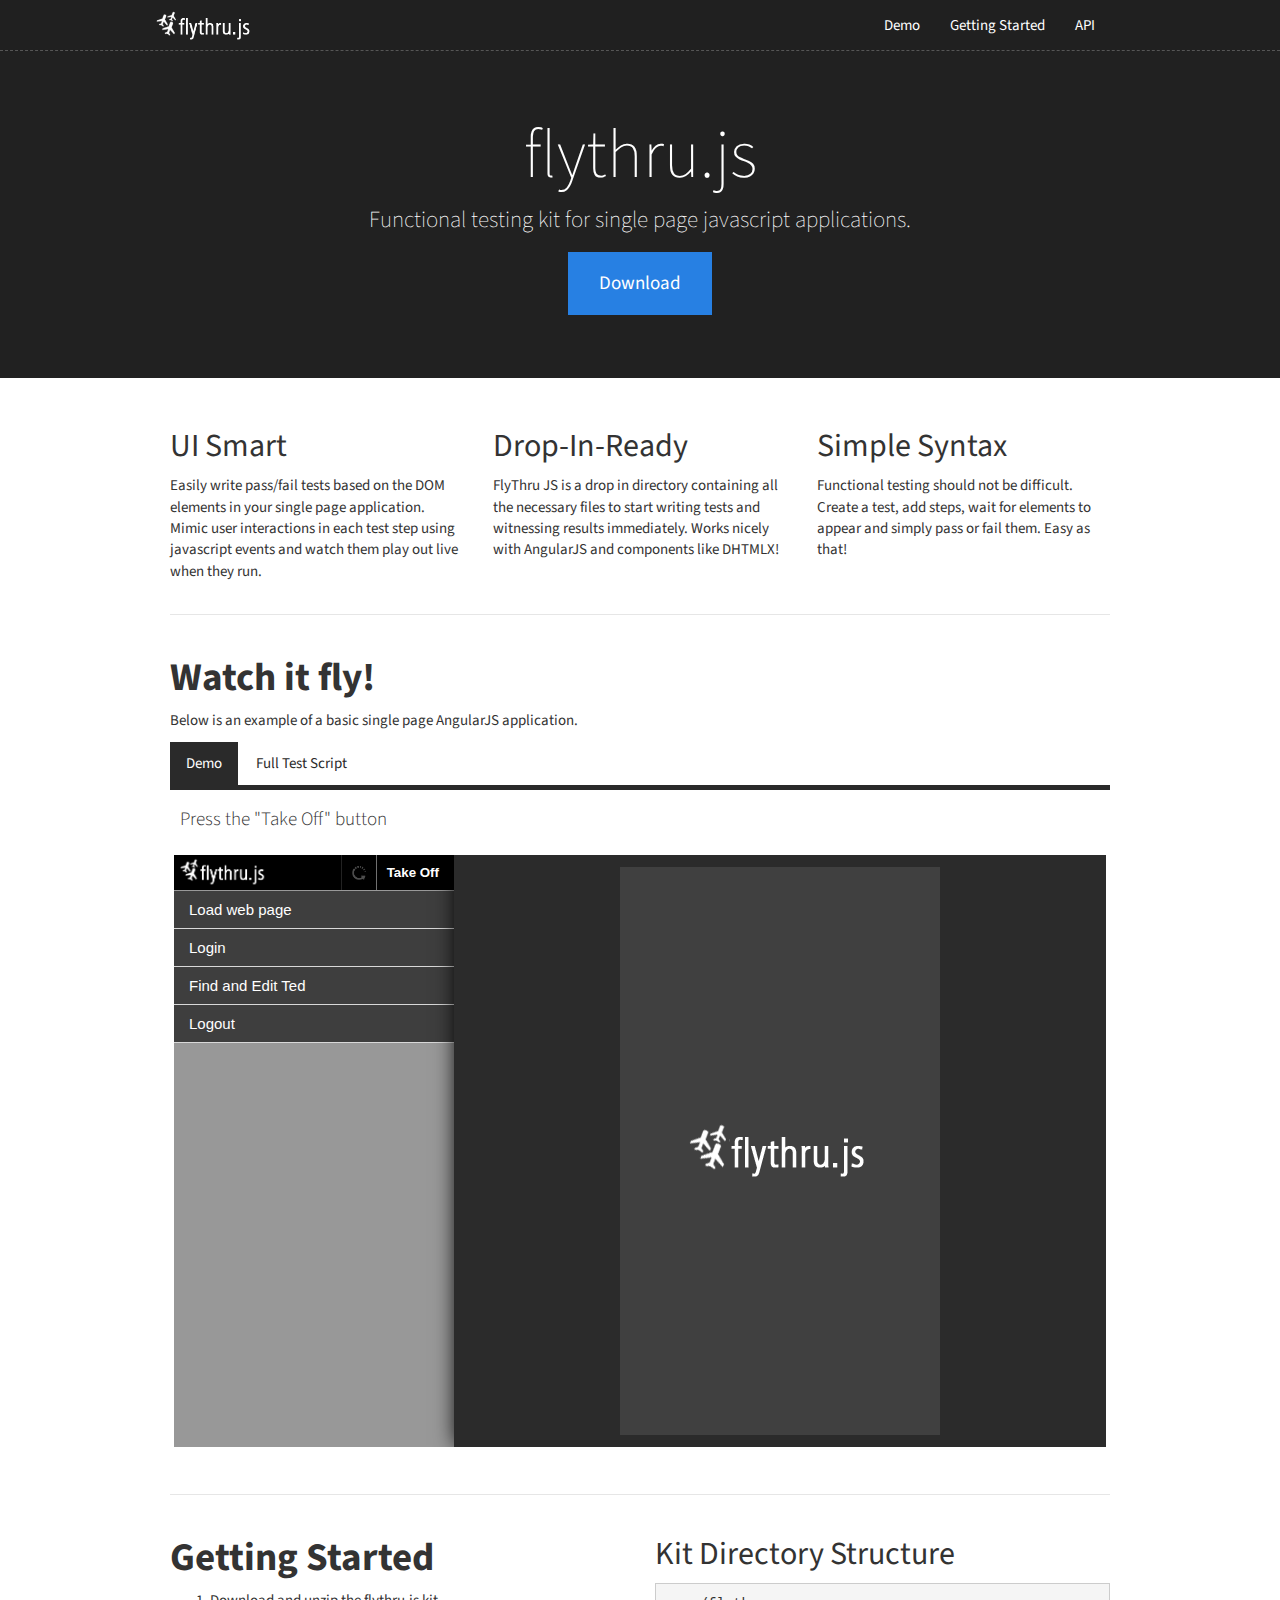
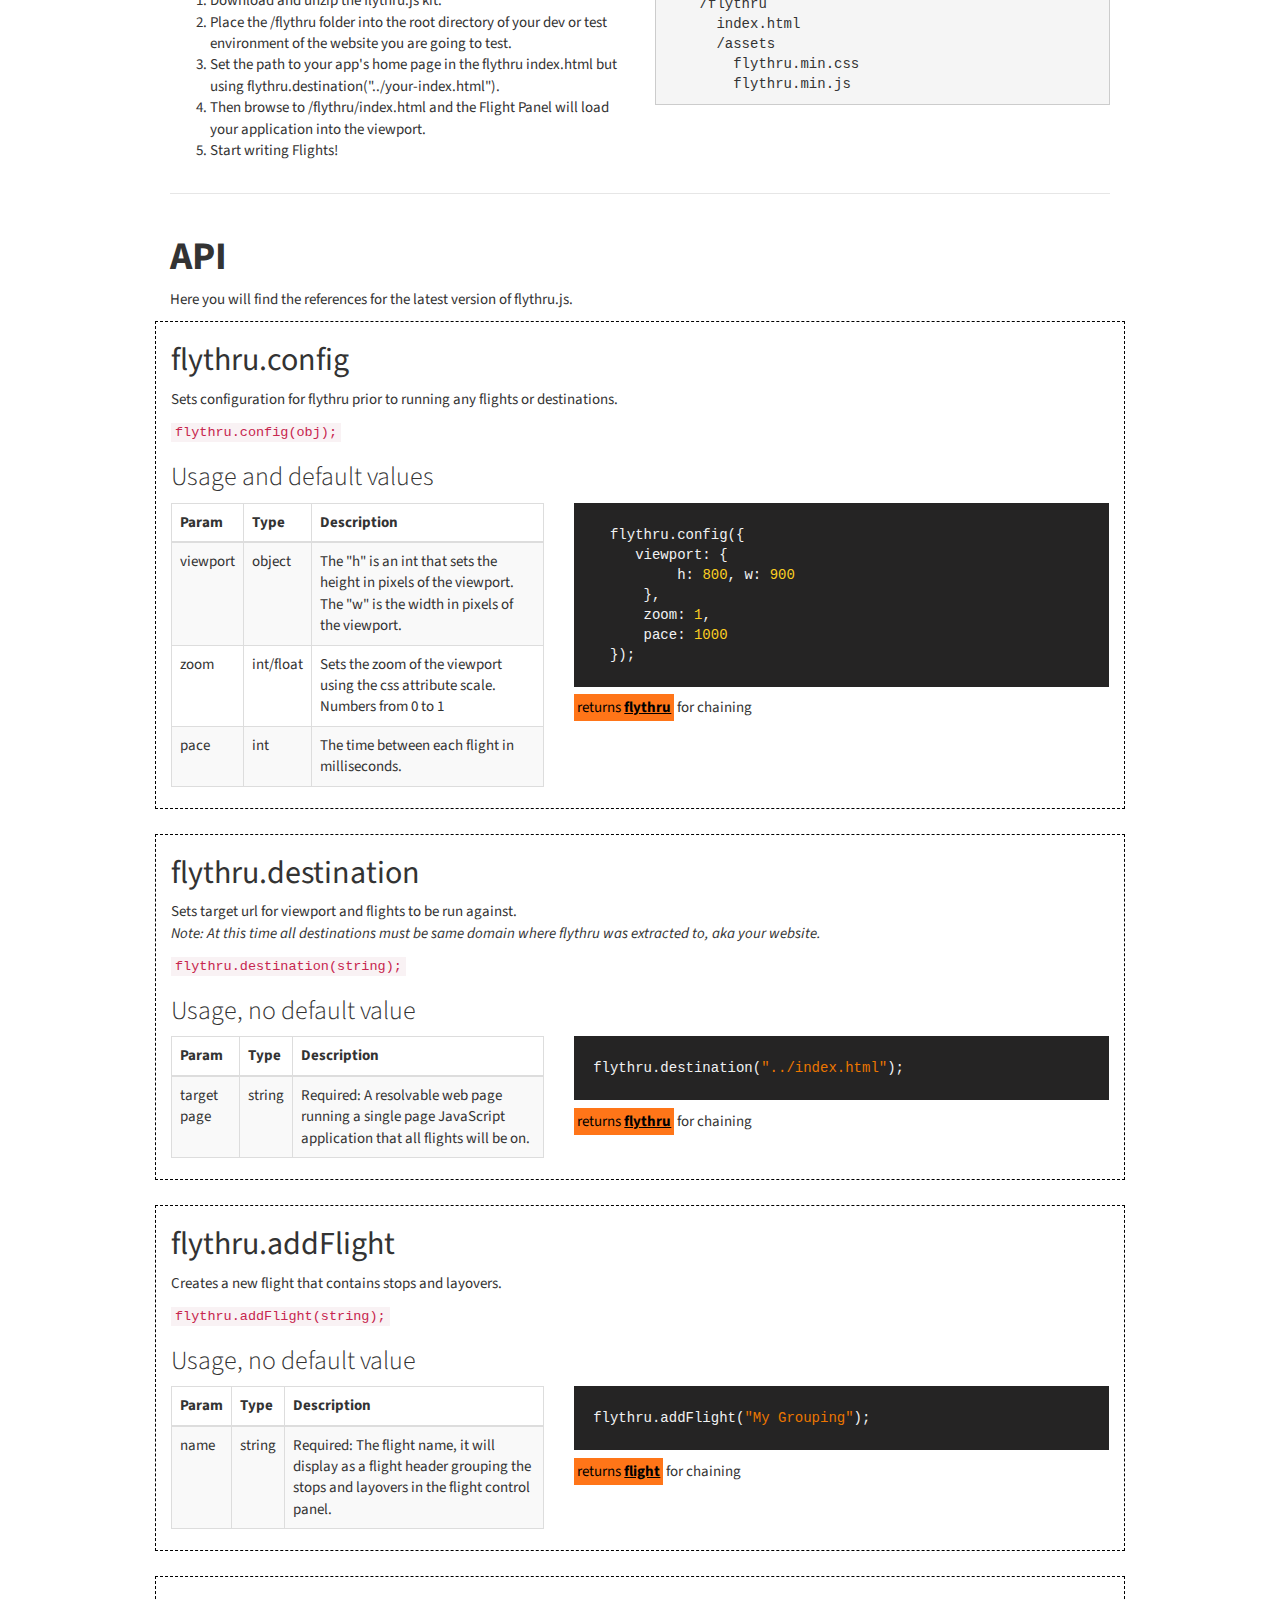
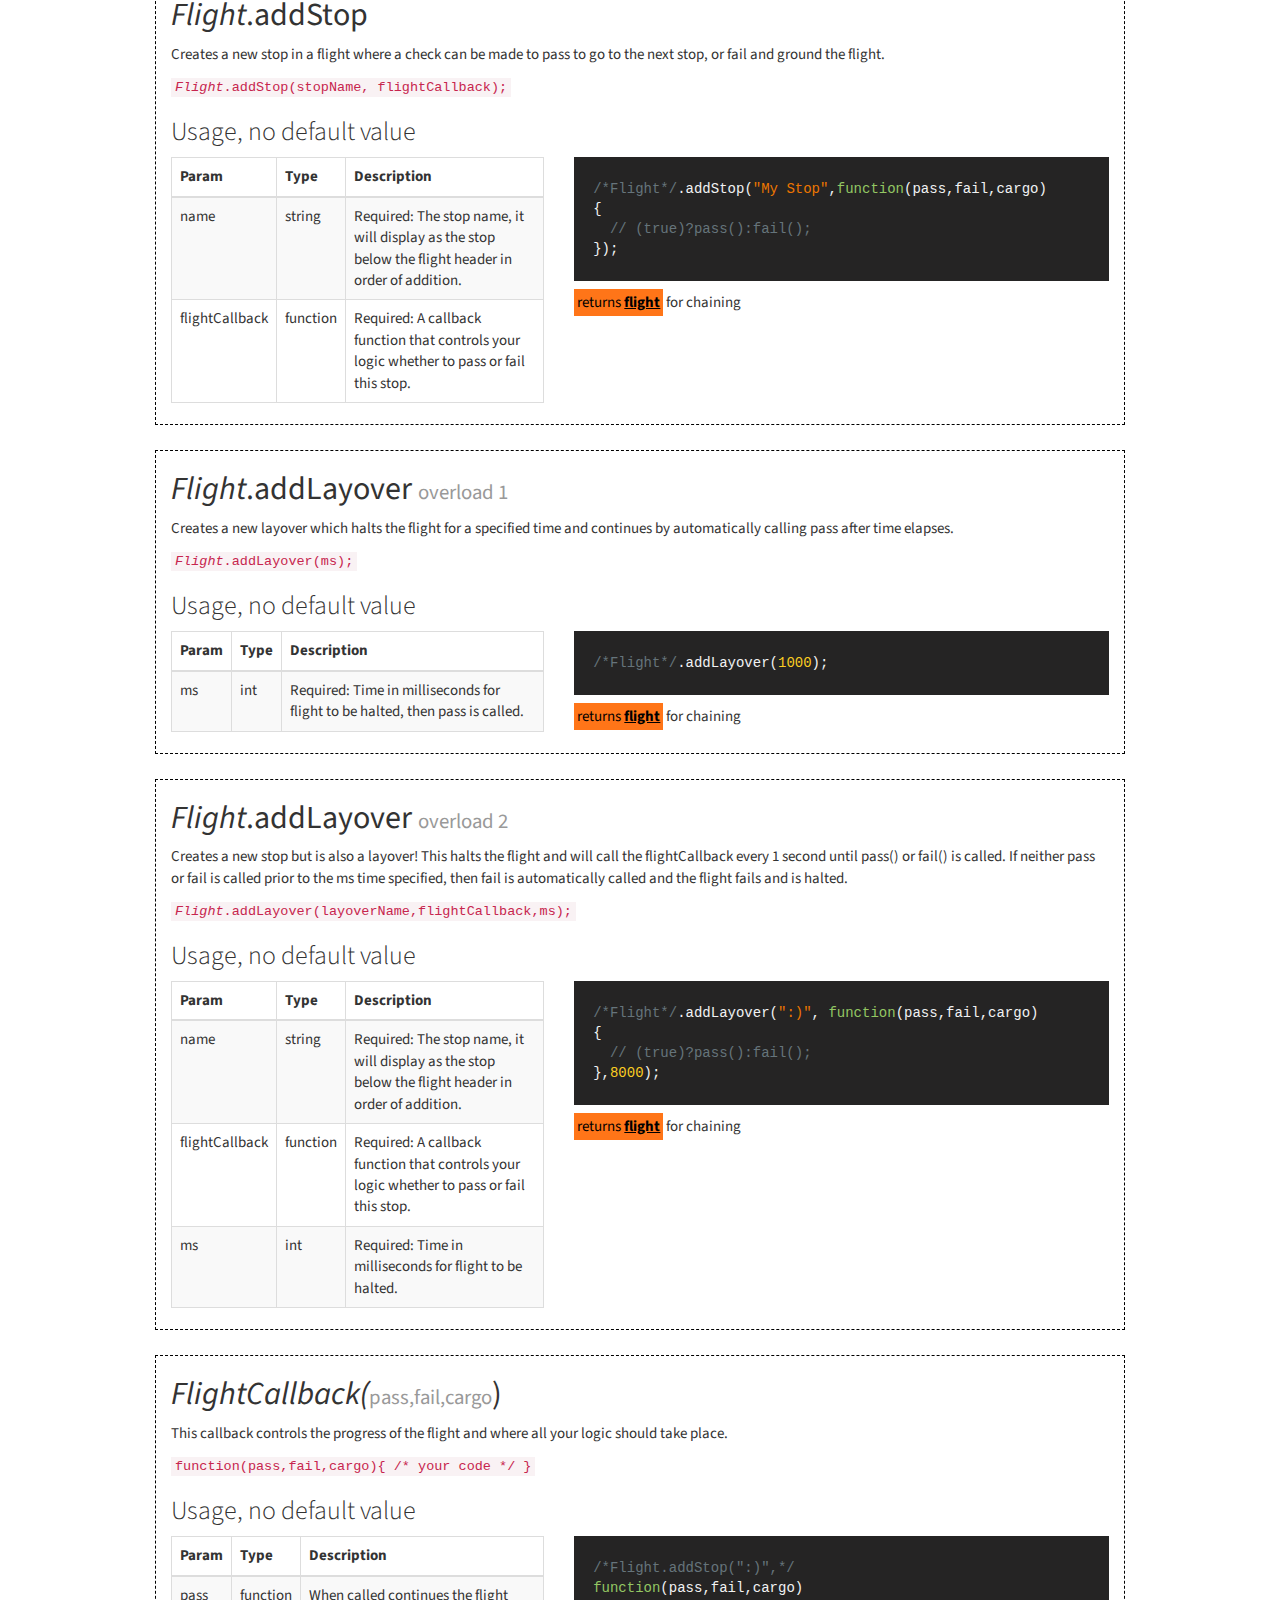
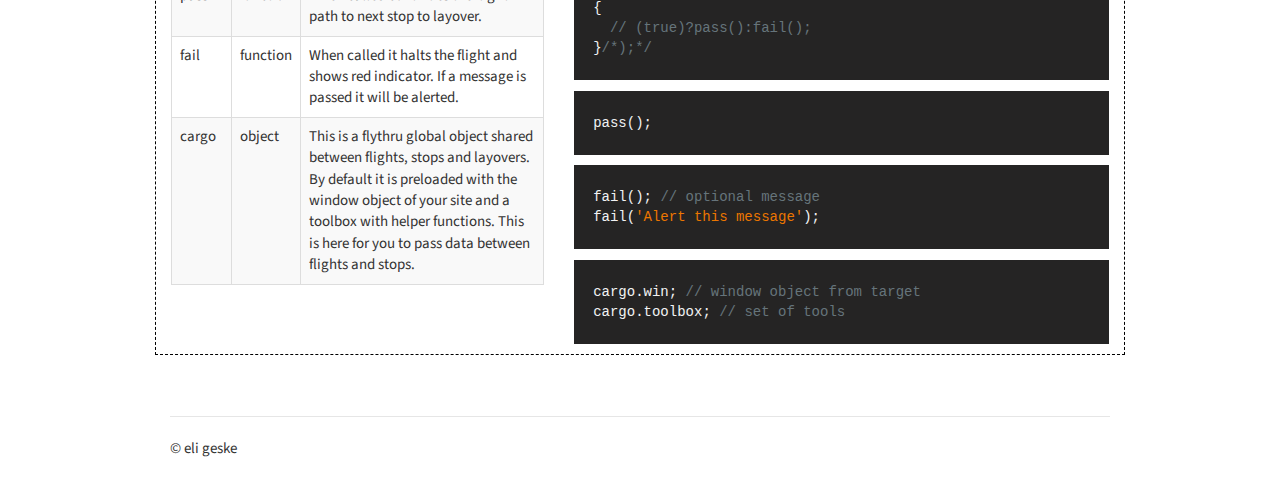
<file: index.html>
<!DOCTYPE html>
<html lang="en">
  <head>
    <meta charset="utf-8">
    <meta http-equiv="X-UA-Compatible" content="IE=edge">
    <meta name="viewport" content="width=device-width, initial-scale=1">
    <meta name="description" content="The easy to use functional testing kit for web developers. Built specifically to cater to single page javascript applications like AngularJS or DHTMLX components.">
    <meta name="author" content="eli geske | var nerd">
    <link href="favicon.ico" rel="shortcut icon" />

    <title>flythru.js - functional testing kit</title>

    <link href="assets/google-code-prettify/prettify.css" rel="stylesheet">
    <style>

    </style>
    <!-- Bootstrap core CSS -->
    <link href="css/bootstrap.min.css" rel="stylesheet">
	  <link href="css/site.css" rel="stylesheet">
  </head>

  <body>

    <nav class="navbar navbar-default navbar-fixed-top">
      <div class="container">
        <div class="navbar-header">
          <button type="button" class="navbar-toggle collapsed" data-toggle="collapse" data-target="#navbar" aria-expanded="false" aria-controls="navbar">
            <span class="sr-only">Toggle navigation</span>
            <span class="icon-bar"></span>
            <span class="icon-bar"></span>
            <span class="icon-bar"></span>
          </button>
          <a class="navbar-brand flythruimg flythrulogo" href="./"><span style="display:none">flythru.js</span></a>
        </div>
        <div id="navbar" class="collapse navbar-collapse pull-right">
          <ul class="nav navbar-nav">
            <li><a href="#demo" class="scroll-to">Demo</a></li>
            <li><a href="#getting_started"  class="scroll-to">Getting Started</a></li>
            <li><a href="#api"  class="scroll-to">API</a></li>
          </ul>
        </div>
      </div>
    </nav>

    <!-- Main jumbotron for a primary marketing message or call to action -->
    <div class="jumbotron jumbotron-inverse">
      <div class="container" style="text-align: center;">
        <h1>flythru.js</h1>
        <p>Functional testing kit for single page javascript applications.</p>
        <p><!--<button class="btn btn-primary btn-lg" data-toggle="modal" data-target="#modal_github" role="button">GitHub</button> -->
          <a class="btn btn-primary btn-lg" href="builds/flythru_1.0.0.2.zip" role="button">Download</a></p>
      </div>
    </div>
    <!-- container -->
    <div class="container">
      <div class="row">
        <div class="col-md-4">
          <h2>UI Smart</h2>
          <p>Easily write pass/fail tests based on the DOM elements in your single page application. Mimic user interactions in each test step using javascript events and watch them play out live when they run.</p>
        </div>
        <div class="col-md-4">
          <h2>Drop-In-Ready</h2>
          <p>FlyThru JS is a drop in directory containing all the necessary files to start writing tests and witnessing results immediately. Works nicely with AngularJS and components like DHTMLX!</p>
       </div>
        <div class="col-md-4" >
          <h2>Simple Syntax</h2>
          <p>Functional testing should not be difficult. Create a test, add steps, wait for elements to appear and simply pass or fail them. Easy as that!</p>
        </div>
      </div>

      <hr>
      <!-- demo -->
      <article id="demo" class="row">
         <div  class="col-sm-12" style="padding-bottom: 15px;">
            <h1>Watch it fly!</h1>
            <p class="hidden-xs">Below is an example of a basic single page AngularJS application.</p>
            <p class="visible-xs">Switch to a wider screen to see the demo in action!</p>

            <div class="row hidden-xs">
              <div class="col-sm-12">
                <!-- Nav tabs -->
                <ul class="nav nav-tabs nav-inverse" role="tablist">
                  <li role="presentation" class="active"><a href="#demo_output" aria-controls="demo_output" role="tab" data-toggle="tab">Demo</a></li>
                  <li role="presentation"><a href="#demo_js" aria-controls="demo_js" role="tab" data-toggle="tab">Full Test Script</a></li>
                </ul>

                <!-- Tab panes -->
                <div class="tab-content">
                  <!-- tab 1 -->
                  <div role="tabpanel" class="tab-pane active" id="demo_output">
                    <div class="row">
                      <div class="col-sm-12">
                        <h4 style="padding: 10px;">Press the "Take Off" button</h4>
                        <iframe src="examples/1_fakesite/flythru/" style="border: 4px solid #fff; width: 100%; height: 600px;"></iframe>
                      </div>
                    </div>
                  </div>
                  <!-- tab 2 -->
                  <div role="tabpanel" class="tab-pane" id="demo_js">
                    <div class="row">
                      <div class="col-sm-12">
                        <h4 style="padding: 10px;">Full example</h4>
                        <div style="max-height: 600px;  overflow-x: auto">
                          <pre class="prettyprint lang-js" style="white-space: none;"><code>
        // configuration (set viewport size, pace)
        // optional
        flythru.config({
           viewport:{
               w: 320, h: 568
           }
        });
        // set your website page
        // mandatory prior to adding tests!
        flythru.destination("../index.html");

        // First test aka Flight!
        // each Flight has stops and layovers
        // inside stops and layovers are pass, fail and cargo
        // 'pass' is a function to call to continue to next stop
        // 'fail' throws error and grounds flight
        // 'cargo' is a cached object that shares data between stops,flights, layovers
        //  and gives you access to your websites window object. There is also
        //  a toolbox which has helper functions. seen below.
        //  You are free to use 'cargo' to pass data between your flights,
        //  stops or layovers :)
        flythru.addFlight("Login")
        .addStop("Enter Credentials - admin/pass123", function(pass,fail,cargo){
           var uInput = $(cargo.win.document).find('[name="username"]');
           var pInput = $(cargo.win.document).find('[name="password"]');
           if(uInput.length > 0 && pInput.length > 0){
                   cargo.toolbox.angular.applyValue(uInput[0],"admin");
                   cargo.toolbox.angular.applyValue(pInput[0],"pass123");
                   pass();
           }else{
               fail('Unable to fill in credentials');
           }
        })
        .addStop("Click login",function(pass,fail,cargo){
            var found = $(cargo.win.document).find('button:contains("Login")');
            if(found.length) { found.click(); pass(); }
            else { fail("No login button found"); }
        }).
        layover("Records ready?",function(pass,fail,cargo){
            var found = $(cargo.win.document).find('.contacts-table');
            if(found.length && found.is(":visible")){
                pass();
            }
        });

        // edit
        flythru.addFlight("Find and Edit Ted")
        .addStop("Search for Ted",function(pass,fail,cargo){
            cargo.passenger = {
                fname: "Ted", lname: "Schmity"
            }
            var found = $(cargo.win.document).find("[ng-model='searchParam']");
            if(found.length){
                cargo.toolbox.angular.applyValue(found[0],
                                                  cargo.passenger.fname);
                pass();
            }else{
                fail("Could not find search box!");
            }
        })
        .layover("Is Ted there?",function(pass,fail,cargo){
            var found = $(cargo.win.document)
                        .find('.contacts-table td:contains("'+cargo.passenger.fname+'")');
            if(found.length){
                cargo.ele = found; pass();
            }
        },5000)
        .addStop("Click the Ted row", function(pass,fail,cargo){
            cargo.ele.click(); pass();
        })
        .layover("Wait for Ted's details", function(pass,fail,cargo){
            var foundLabel = $(cargo.win.document).find('.detail-pane label:contains("Name:")');
            if(foundLabel.length){
                var match = foundLabel
                      .parent()
                      .text()
                      .indexOf(cargo.passenger.fname+" "+cargo.passenger.lname) > 0;
               if(match) pass();
            }
        },5000)
        .layover(2000) // wait so you can read the details, for effect only
        .addStop("Close the details", function(pass,fail,cargo){
            var found = $(cargo.win.document)
                          .find('.detail-pane footer button');
            if(found.length){
                found.click();
                (!found.is(":visible"))?pass():fail('Details did not close!');
            }
        });

        // logout
        flythru.addFlight("Logout")
        .layover(1000)
        .addStop("Click the logout button",function(pass,fail,cargo){
            var found = $(cargo.win.document).find("[ng-click='logout()']");
            if(found.length){
                found.click(); pass();
            }else{
                fail("No logout button found!");
            }
        })
        .layover("Are we at login screen?",function(pass,fail,cargo){
            var found = $(cargo.win.document).find('[name="username"]');
            if(found.length && found.is(":visible")) pass();
        },4000)
              </code></pre>
                        </div>
                      </div>
                    </div>
                  </div>

                </div>
                <!-- Tab panes end -->
              </div>
           </div>
         </div>
      </article>
      <!-- /demo -->
      		  <hr>
      <!-- getting started -->
      <article class="row">
      	<div class="col-sm-6">
      		<h1 id="getting_started">Getting Started</h1>
      		<ol>
      			<li>Download and unzip the flythru.js kit.</li>
      			<li>Place the /flythru folder into the root directory of your dev or test environment of the website you are going to test.</li>
      			<li>Set the path to your app's home page in the flythru index.html but using flythru.destination(&quot;../your-index.html&quot;).</li>
      			<li>Then browse to /flythru/index.html and the Flight Panel will load your application into the viewport.</li>
            <li>Start writing Flights!</li>
      		</ol>
      	</div>
      	<div class="col-sm-6">
      		<h2>Kit Directory Structure</h2>
      		<pre>
    /flythru
      index.html
      /assets
        flythru.min.css
        flythru.min.js</pre>
      	</div>
      </article>
      <!-- /getting started -->
      <hr>
      <!-- api -->
      <article class="row">
            <div class="col-sm-12" style="padding-bottom: 15px;">
                <h1 id="api">API</h1>
                <p>Here you will find the references for the latest version of flythru.js.</p>


                <section class="row">
                 <div class="col-sm-12">
                    <h2>flythru.config</h2>
                    <p>Sets configuration for flythru prior to running any flights or destinations.</p>
                    <code>flythru.config(obj);</code>
                    <h3>Usage and default values</h3>
                 </div>

                  <div class="col-xs-12 col-md-5">
                  <table class="table table-bordered table-striped">
                    <thead>
                      <tr>
                        <th>Param</th>
                        <th>Type</th>
                        <th>Description</th>
                      </tr>
                    </thead>
                    <tbody>
                      <tr>
                        <td>viewport</td>
                        <td>object</td>
                        <td>The "h" is an int that sets the height in pixels of the viewport. The "w" is the width in pixels of the viewport.</td>
                      </tr>
                      <tr>
                        <td>zoom</td>
                        <td>int/float</td>
                        <td>Sets the zoom of the viewport using the css attribute scale. Numbers from 0 to 1</td>
                      </tr>
                      <tr>
                        <td>pace</td>
                        <td>int</td>
                        <td>The time between each flight in milliseconds.</td>
                      </tr>
                    </tbody>
                  </table>
                  </div>

                 <div class="col-xs-12 col-md-7 xxs-no-pad ">
                    <pre class="prettyprint lang-js"><code>
    flythru.config({
       viewport: {
            h: 800, w: 900
        },
        zoom: 1,
        pace: 1000
    });
          </code></pre>
                 <p><mark>returns <b><u>flythru</u></b></mark> for chaining</p>
                </div>

              </section>

              <section class="row">
                 <div class="col-sm-12">
                    <h2>flythru.destination</h2>
                    <p>Sets target url for viewport and flights to be run against.
                        <br />
                      <i>Note: At this time all destinations must be same domain where flythru was extracted to, aka your website.</i>
                    </p>


                    <code>flythru.destination(string);</code>
                    <h3>Usage, no default value</h3>
                 </div>

                 <div class="col-xs-12 col-md-5">
                  <table class="table table-bordered table-striped">
                    <thead>
                      <tr>
                        <th>Param</th>
                        <th>Type</th>
                        <th>Description</th>
                      </tr>
                    </thead>
                    <tbody>
                      <tr>
                        <td>target page</td>
                        <td>string</td>
                        <td>Required: A resolvable web page running a single page JavaScript application that all flights will be on.</td>
                      </tr>

                    </tbody>
                  </table>
                </div>

                 <div class="col-xs-12 col-md-7 xxs-no-pad ">
                    <pre class="prettyprint lang-js"><code>
  flythru.destination("../index.html");
          </code></pre>
                  <p><mark>returns <b><u>flythru</u></b></mark> for chaining</p>
                </div>
            </section>


            <section class="row">
                 <div class="col-sm-12">
                    <h2>flythru.addFlight</h2>
                    <p>Creates a new flight that contains stops and layovers.
                        <br />
                    </p>


                    <code>flythru.addFlight(string);</code>
                    <h3>Usage, no default value</h3>
                 </div>

                 <div class="col-xs-12 col-md-5">
                  <table class="table table-bordered table-striped">
                    <thead>
                      <tr>
                        <th>Param</th>
                        <th>Type</th>
                        <th>Description</th>
                      </tr>
                    </thead>
                    <tbody>
                      <tr>
                        <td>name</td>
                        <td>string</td>
                        <td>Required: The flight name, it will display as a flight header grouping the stops and layovers in the flight control panel.</td>
                      </tr>

                    </tbody>
                  </table>
                </div>

                 <div class="col-xs-12 col-md-7 xxs-no-pad ">
                    <pre class="prettyprint lang-js"><code>
  flythru.addFlight("My Grouping");
          </code></pre>
                  <p><mark>returns <b><u>flight</u></b></mark> for chaining</p>
                </div>
            </section>

            <section class="row">
                 <div class="col-sm-12">
                    <h2><i>Flight</i>.addStop</h2>
                    <p>Creates a new stop in a flight where a check can be made to pass to go to the next stop, or fail and ground the flight.
                        <br />
                    </p>


                    <code><i>Flight</i>.addStop(stopName, flightCallback);</code>
                    <h3>Usage, no default value</h3>
                 </div>

                 <div class="col-xs-12 col-md-5">
                  <table class="table table-bordered table-striped">
                    <thead>
                      <tr>
                        <th>Param</th>
                        <th>Type</th>
                        <th>Description</th>
                      </tr>
                    </thead>
                    <tbody>
                      <tr>
                        <td>name</td>
                        <td>string</td>
                        <td>Required: The stop name, it will display as the stop below the flight header in order of addition.</td>
                      </tr>
                      <tr>
                        <td>flightCallback</td>
                        <td>function</td>
                        <td>Required: A callback function that controls your logic whether to pass or fail this stop.</td>
                      </tr>
                    </tbody>
                  </table>
                </div>

                 <div class="col-xs-12 col-md-7 xxs-no-pad ">
                    <pre class="prettyprint lang-js xxs-hidden"><code>
  /*Flight*/.addStop("My Stop",function(pass,fail,cargo)
  {
    // (true)?pass():fail();
  });
        </code></pre>
        <pre class="prettyprint lang-js xxs-visible"><code>
    /*Flight*/.addStop("My Stop",
      function(pass,fail,cargo){
        // (true)?pass():fail();
    });
    </code></pre>
                  <p><mark>returns <b><u>flight</u></b></mark> for chaining</p>
                </div>
            </section>


            <section class="row">
                 <div class="col-sm-12">
                    <h2><i>Flight</i>.addLayover <small>overload 1</small></h2>
                    <p>Creates a new layover which halts the flight for a specified time and continues by automatically calling pass after time elapses.<br />
                    </p>


                    <code><i>Flight</i>.addLayover(ms);</code>
                    <h3>Usage, no default value</h3>
                 </div>

                 <div class="col-xs-12 col-md-5">
                  <table class="table table-bordered table-striped">
                    <thead>
                      <tr>
                        <th>Param</th>
                        <th>Type</th>
                        <th>Description</th>
                      </tr>
                    </thead>
                    <tbody>
                      <tr>
                        <td>ms</td>
                        <td>int</td>
                        <td>Required: Time in milliseconds for flight to be halted, then pass is called.</td>
                      </tr>
                    </tbody>
                  </table>
                </div>

                 <div class="col-xs-12 col-md-7 xxs-no-pad ">
                    <pre class="prettyprint lang-js"><code>
  /*Flight*/.addLayover(1000);
        </code></pre>
                  <p><mark>returns <b><u>flight</u></b></mark> for chaining</p>
                </div>
            </section>

            <section class="row">
                 <div class="col-sm-12">
                    <h2><i>Flight</i>.addLayover <small>overload 2</small></h2>
                    <p>Creates a new stop but is also a layover! This halts the flight and will call the flightCallback every 1 second until pass() or fail() is called.
                      If neither pass or fail is called prior to the ms time specified, then fail is automatically called and the flight fails and is halted.<br />
                    </p>


                    <code><i>Flight</i>.addLayover(layoverName,flightCallback,ms);</code>
                    <h3>Usage, no default value</h3>
                 </div>

                 <div class="col-xs-12 col-md-5">
                  <table class="table table-bordered table-striped">
                    <thead>
                      <tr>
                        <th>Param</th>
                        <th>Type</th>
                        <th>Description</th>
                      </tr>
                    </thead>
                    <tbody>
                      <tr>
                        <td>name</td>
                        <td>string</td>
                        <td>Required: The stop name, it will display as the stop below the flight header in order of addition.</td>
                      </tr>
                      <tr>
                        <td>flightCallback</td>
                        <td>function</td>
                        <td>Required: A callback function that controls your logic whether to pass or fail this stop.</td>
                      </tr>
                       <tr>
                        <td>ms</td>
                        <td>int</td>
                        <td>Required: Time in milliseconds for flight to be halted.</td>
                      </tr>
                    </tbody>
                  </table>
                </div>

                 <div class="col-xs-12 col-md-7 xxs-no-pad ">
                    <pre class="prettyprint lang-js xxs-hidden"><code>
  /*Flight*/.addLayover(":)", function(pass,fail,cargo)
  {
    // (true)?pass():fail();
  },8000);
        </code></pre>
          <pre class="prettyprint lang-js xxs-visible"><code>
    /*Flight*/.addLayover(":)",
      function(pass,fail,cargo){
        // (true)?pass():fail();
    },8000);
    </code></pre>
                  <p><mark>returns <b><u>flight</u></b></mark> for chaining</p>
                </div>
            </section>


           <section class="row">
                 <div class="col-sm-12">
                    <h2><i>FlightCallback(</i><small>pass,fail,cargo</small>)</h2>
                    <p>This callback controls the progress of the flight and where all your logic should take place.<br />
                    </p>


                    <code>function(pass,fail,cargo){ /* your code */ }</code>
                    <h3>Usage, no default value</h3>
                 </div>

                 <div class="col-xs-12 col-md-5">
                  <table class="table table-bordered table-striped">
                    <thead>
                      <tr>
                        <th>Param</th>
                        <th>Type</th>
                        <th>Description</th>
                      </tr>
                    </thead>
                    <tbody>
                      <tr>
                        <td>pass</td>
                        <td>function</td>
                        <td>When called continues the flight path to next stop to layover.</td>
                      </tr>
                      <tr>
                        <td>fail</td>
                        <td>function</td>
                        <td>When called it halts the flight and shows red indicator. If a message is passed it will be alerted.</td>
                      </tr>
                       <tr>
                        <td>cargo</td>
                        <td>object</td>
                        <td>This is a flythru global object shared between flights, stops and layovers.
                          By default it is preloaded with the window object of your site and a toolbox with helper functions.
                          This is here for you to pass data between flights and stops.
                        </td>
                      </tr>
                    </tbody>
                  </table>
                </div>

                 <div class="col-xs-12 col-md-7 xxs-no-pad ">
                    <pre class="prettyprint lang-js "><code>
  /*Flight.addStop(":)",*/
  function(pass,fail,cargo)
  {
    // (true)?pass():fail();
  }/*);*/
        </code></pre>
                            <pre class="prettyprint lang-js "><code>
  pass();
        </code></pre>
         <pre class="prettyprint lang-js"><code>
  fail(); // optional message
  fail('Alert this message');
        </code></pre>

          <pre class="prettyprint lang-js "><code>
  cargo.win; // window object from target
  cargo.toolbox; // set of tools
        </code></pre>


                </div>
            </section>


          </div>
      </article>
      <!-- /api -->
      <hr>
      <footer>
        <p>&copy; eli geske</p>
      </footer>
    </div> <!-- /container -->


<!-- Modal -->
<div class="modal fade" id="modal_github" tabindex="-1" role="dialog" aria-labelledby="myModalLabel">
  <div class="modal-dialog" role="document">
    <div class="modal-content">
      <div class="modal-header">
        <button type="button" class="close" data-dismiss="modal" aria-label="Close"><span aria-hidden="true">&times;</span></button>
        <h4 class="modal-title" id="myModalLabel">Let's work together!</h4>
      </div>
      <div class="modal-body">
        <p>We are working really hard to put this into a public shareable format.</p>
        <p>Stick around, we could use your help!</p>
      </div>
      <div class="modal-footer">
        <button type="button" class="btn btn-default" data-dismiss="modal">Close</button>
      </div>
    </div>
  </div>
</div>



    <script src="https://ajax.googleapis.com/ajax/libs/jquery/1.11.3/jquery.min.js"></script>
    <script src="assets/google-code-prettify/prettify.js"></script>
    <script src="https://maxcdn.bootstrapcdn.com/bootstrap/3.3.5/js/bootstrap.min.js"></script>
    <script>prettyPrint();</script>
    <script>
      $(function() {
        $('a').click(function() {
          var href = $(this).attr("href");
          if(href && $(this).hasClass('scroll-to')){
            $('html, body').animate({
              scrollTop: $(href).offset().top - 65
            }, 500);
            //document.location.hash = href;
            return false;
          }
        });
      });

    </script>
    <script>
  (function(i,s,o,g,r,a,m){i['GoogleAnalyticsObject']=r;i[r]=i[r]||function(){
  (i[r].q=i[r].q||[]).push(arguments)},i[r].l=1*new Date();a=s.createElement(o),
  m=s.getElementsByTagName(o)[0];a.async=1;a.src=g;m.parentNode.insertBefore(a,m)
  })(window,document,'script','//www.google-analytics.com/analytics.js','ga');

  ga('create', 'UA-13017818-15', 'auto');
  ga('send', 'pageview');

</script>
  </body>
</html>
</file>
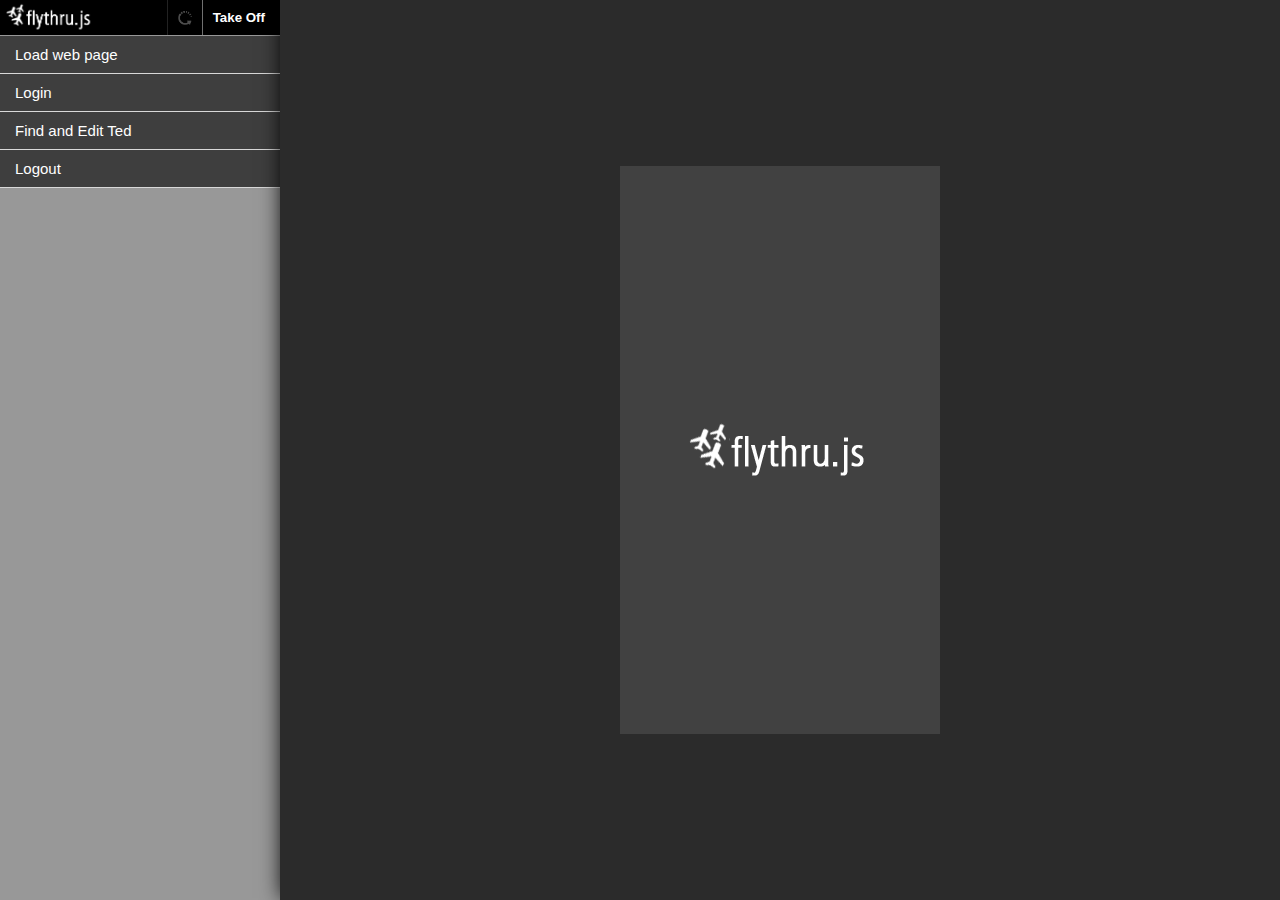
<file: examples/1_fakesite/flythru/index.html>
﻿<!DOCTYPE html>
<html xmlns="http://www.w3.org/1999/xhtml">
<head>
    <title>flythrujs</title>
    <link href="assets/flythru.min.css" rel="stylesheet" type="text/css" />
</head>
<body>
    <div>
        <div id="left_cont">
            <div id="title_bar">
                <span class="flythrulogo flythruimg"></span>
                <button id="run_test" disabled title="Start Flight!">Take Off</button>
                <button id="reset" class="restart btn-icon" title="Reset" disabled>&nbsp;</button>
            </div>
            <div id="test_panel"></div>
        </div>
        <div id="right_cont">
            <div id="browser_window"  class="flythruimg">
                <iframe id="speciman" src="" class="faded"></iframe>
                <div id="browser_cover"></div>
            </div>
        </div>
    </div>

    <script src="https://code.jquery.com/jquery-2.1.4.min.js"></script>
    <script src="assets/flythru.min.js"></script>
    <!-- PLACE YOUR CODE BELOW -->
    <!-- Hint: Start with flythru.config, followed by flythru.destination -->
    <!-- then put your flights into separate js files in order below -->
    <script>
        flythru.config({
           viewport:{
               w: 320, h: 568
           }
        });
        flythru.destination("../index.html");

        // login
        flythru.addFlight("Login")
        .addStop("Enter Credentials - admin/pass123", function(pass,fail,cargo){
           var uInput = $(cargo.win.document).find('[name="username"]');
           var pInput = $(cargo.win.document).find('[name="password"]');
           if(uInput.length > 0 && pInput.length > 0){
                   cargo.toolbox.angular.applyValue(uInput[0],"admin");
                   cargo.toolbox.angular.applyValue(pInput[0],"pass123");
                   pass();
           }else{
               fail('Unable to fill in credentials');
           }
        })
        .addStop("Click login",function(pass,fail,cargo){
            var found = $(cargo.win.document).find('button:contains("Login")');
            if(found.length) { found.click(); pass(); }
            else { fail("No login button found"); }
        }).
        layover("Records ready?",function(pass,fail,cargo){
            var found = $(cargo.win.document).find('.contacts-table');
            if(found.length && found.is(":visible")){
                pass();
            }
        });

        // edit
        flythru.addFlight("Find and Edit Ted")
        .addStop("Search for Ted",function(pass,fail,cargo){
            cargo.passenger = {
                fname: "Ted", lname: "Schmity"
            }
            var found = $(cargo.win.document).find("[ng-model='searchParam']");
            if(found.length){
                cargo.toolbox.angular.applyValue(found[0],
                                                  cargo.passenger.fname);
                pass();
            }else{
                fail("Could not find search box!");
            }
        })
        .layover("Is Ted there?",function(pass,fail,cargo){
            var found = $(cargo.win.document)
                        .find('.contacts-table td:contains("'+cargo.passenger.fname+'")');
            if(found.length){
                cargo.ele = found; pass();
            }
        },5000)
        .addStop("Click the Ted row", function(pass,fail,cargo){
            cargo.ele.click(); pass();
        })
        .layover("Wait for Ted's details", function(pass,fail,cargo){
            var foundLabel = $(cargo.win.document).find('.detail-pane label:contains("Name:")');
            if(foundLabel.length){
                var match = foundLabel
                      .parent()
                      .text()
                      .indexOf(cargo.passenger.fname+" "+cargo.passenger.lname) > 0;
               if(match) pass();
            }
        },5000)
        .layover(2000) // <-- wait so you can read the details, for effect only
        .addStop("Close the details", function(pass,fail,cargo){
            var found = $(cargo.win.document)
                          .find('.detail-pane footer button');
            if(found.length){
                found.click();
                (!found.is(":visible"))?pass():fail('Details did not close!');
            }
        });

        // logout
        flythru.addFlight("Logout")
        .layover(1000)
        .addStop("Click the logout button",function(pass,fail,cargo){
            var found = $(cargo.win.document).find("[ng-click='logout()']");
            if(found.length){
                found.click(); pass();
            }else{
                fail("No logout button found!");
            }
        })
        .layover("Are we at login screen?",function(pass,fail,cargo){
            var found = $(cargo.win.document).find('[name="username"]');
            if(found.length && found.is(":visible")) pass();
        },4000);


    </script>

</body>
</html>
</file>
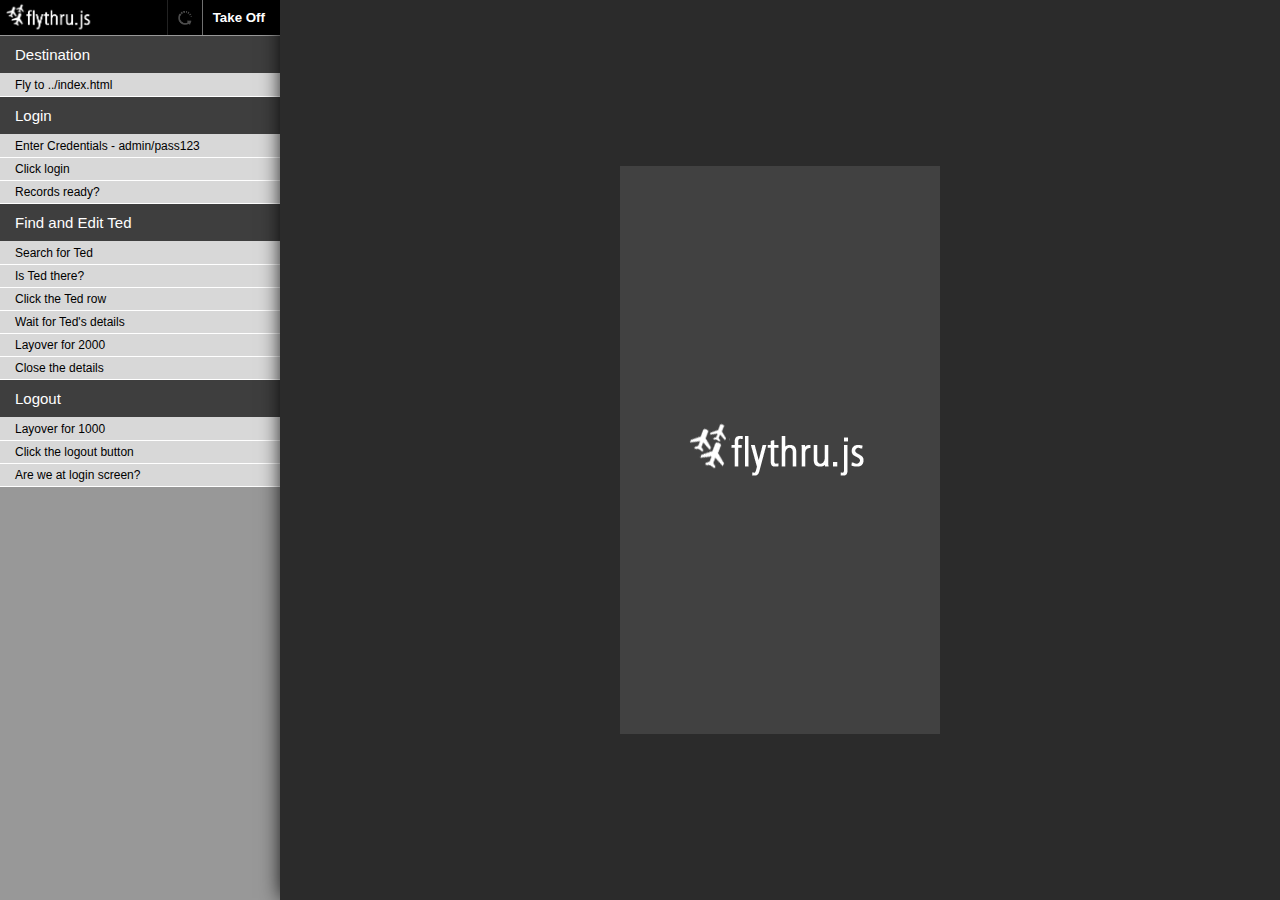
<file: examples/2_fakesite/flythru/index.html>
﻿<!DOCTYPE html>
<html xmlns="http://www.w3.org/1999/xhtml">
<head>
    <title>flythrujs</title>
    <link href="assets/flythru.css" rel="stylesheet" type="text/css" />
</head>
<body>
    <div>
        <div id="left_cont">
            <div id="title_bar">
                <span class="flythrulogo flythruimg"></span>
                <button id="run_test"  title="Start Flight!">Take Off</button>
                <button id="reset" class="restart btn-icon" title="Reset" disabled>&nbsp;</button>  
            </div>
            <div id="test_panel"></div>
        </div>
        <div id="right_cont">
            <div id="browser_window"  class="flythruimg">
                <iframe id="speciman" src="" class="faded"></iframe>
                <div id="browser_cover"></div>
            </div>
        </div>
    </div>

    <script src="https://code.jquery.com/jquery-2.1.4.min.js"></script>
    <script src="assets/flythru.js"></script>
    <!-- PLACE YOUR CODE BELOW -->
    <!-- Hint: Start with flythru.config, followed by flythru.destination -->
    <!-- then put your flights into separate js files in order below -->
    <script>
        flythru.config({
           viewport:{
               w: 320, h: 568
           }
        });
        flythru.destination("../index.html");
        
        // login
        flythru.addFlight("Login")
        .addStop("Enter Credentials - admin/pass123", function(pass,fail,cargo){
           if($(cargo.win.document).find('[name="username"]').typeIn("admin").length > 0 
               && $(cargo.win.document).find('[name="password"]').typeIn("pass123").length > 0){
               pass();
           }else{
               fail('Unable to fill in credentials');
           }
        })
        .addStop("Click login",function(pass,fail,cargo){
            var found = $(cargo.win.document).find('button:contains("Login")') 
            if(found.length) { found.trigger('click'); pass(); }
            else { fail("No login button found"); }            
        }).
        layover("Records ready?",function(pass,fail,cargo){
            var found = $(cargo.win.document).find('.contacts-table');
            if(found.length && found.is(":visible")){
                pass();
            }
        });
        
        // edit
        flythru.addFlight("Find and Edit Ted")
        .addStop("Search for Ted",function(pass,fail,cargo){
            cargo.passenger = {
                fname: "Ted", lname: "Schmity"
            }
            var found = $(cargo.win.document).find("[ng-model='searchParam']");
            if(found.length){
                found.typeIn(cargo.passenger.fname); pass();
            }else{
                fail("Could not find search box!");
            }
        })
        .layover("Is Ted there?",function(pass,fail,cargo){            
            var found = $(cargo.win.document).find('.contacts-table td:contains("'+cargo.passenger.fname+'")');
            if(found.length){
                cargo.ele = found; pass();
            }
        },5000)
        .addStop("Click the Ted row", function(pass,fail,cargo){
            cargo.ele.click(); pass();
        })
        .layover("Wait for Ted's details", function(pass,fail,cargo){
            var foundLabel = $(cargo.win.document).find('.detail-pane label:contains("Name:")');
            if(foundLabel.length){
                var match = foundLabel.parent().text().indexOf(cargo.passenger.fname+" "+cargo.passenger.lname) > 0;
               if(match) pass();
            }
        },5000)
        .layover(2000) // <-- wait so you can read the details, for effect only 
        .addStop("Close the details", function(pass,fail,cargo){
            var found = $(cargo.win.document).find('.detail-pane footer button');
            if(found.length){
                found.click(); 
                (!found.is(":visible"))?pass():fail('Details did not close!');
            }
        });
        
        // logout
        flythru.addFlight("Logout")
        .layover(1000)
        .addStop("Click the logout button",function(pass,fail,cargo){
            var found = $(cargo.win.document).find("[ng-click='logout()']");
            if(found.length){
                found.click(); pass();
            }else{
                fail("No logout button found!");
            }
        })
        .layover("Are we at login screen?",function(pass,fail,cargo){
            var found = $(cargo.win.document).find('[name="username"]'); 
            if(found.length && found.is(":visible")) pass();
        },4000);
        
    
    </script>
    
</body>
</html>
</file>
<file: assets/google-code-prettify/prettify.css>
.pln{color:#000}@media screen{.str{color:#080}.kwd{color:#008}.com{color:#800}.typ{color:#606}.lit{color:#066}.pun,.opn,.clo{color:#660}.tag{color:#008}.atn{color:#606}.atv{color:#080}.dec,.var{color:#606}.fun{color:red}}@media print,projection{.str{color:#060}.kwd{color:#006;font-weight:bold}.com{color:#600;font-style:italic}.typ{color:#404;font-weight:bold}.lit{color:#044}.pun,.opn,.clo{color:#440}.tag{color:#006;font-weight:bold}.atn{color:#404}.atv{color:#060}}pre.prettyprint{padding:2px;border:1px solid #888}ol.linenums{margin-top:0;margin-bottom:0}li.L0,li.L1,li.L2,li.L3,li.L5,li.L6,li.L7,li.L8{list-style-type:none}li.L1,li.L3,li.L5,li.L7,li.L9{background:#eee}
 /*
 * Derived from einaros's Sons of Obsidian theme at
 * http://studiostyl.es/schemes/son-of-obsidian by
 * Alex Ford of CodeTunnel:
 * http://CodeTunnel.com/blog/post/71/google-code-prettify-obsidian-theme
 */

.str
{
    color: #EC7600;
}
.kwd
{
    color: #93C763;
}
.com
{
    color: #66747B;
}
.typ
{
    color: #678CB1;
}
.lit
{
    color: #FACD22;
}
.pun
{
    color: #F1F2F3;
}
.pln
{
    color: #F1F2F3;
}
.tag
{
    color: #8AC763;
}
.atn
{
    color: #E0E2E4;
}
.atv
{
    color: #EC7600;
}
.dec
{
    color: purple;
}
pre.prettyprint
{
    border: 0px solid #888;
}
ol.linenums
{
    margin-top: 0;
    margin-bottom: 0;
}
.prettyprint {
    background: #252424;
}
li.L0, li.L1, li.L2, li.L3, li.L4, li.L5, li.L6, li.L7, li.L8, li.L9
{
    color: #555;
    list-style-type: decimal;
}
li.L1, li.L3, li.L5, li.L7, li.L9 {
    background: #111;
}
@media print
{
    .str
    {
        color: #060;
    }
    .kwd
    {
        color: #006;
        font-weight: bold;
    }
    .com
    {
        color: #600;
        font-style: italic;
    }
    .typ
    {
        color: #404;
        font-weight: bold;
    }
    .lit
    {
        color: #044;
    }
    .pun
    {
        color: #440;
    }
    .pln
    {
        color: #000;
    }
    .tag
    {
        color: #006;
        font-weight: bold;
    }
    .atn
    {
        color: #404;
    }
    .atv
    {
        color: #060;
    }
}
</file>
<file: css/site.css>
/* Move down content because we have a fixed navbar that is 50px tall */
body {
  padding-top: 50px;
  padding-bottom: 20px;
}
h1 { font-weight: bold; }
h2 { font-weight: 400; }
.container { max-width: 970px; }
.navbar-default {
  background-color: #202020;
  border-color: #565656;
  border-style: dashed;
}
.jumbotron-inverse {
  background: rgba(0, 0, 0, 0.87);
  color: #fff;
}

.flythruimg {
     background-image: url([data-uri]);
 }
 .flythrulogo {
      margin: 1px 0 0 5px;
      display: block; position: absolute; height: 50px; width: 100px;
      background-position: center center;
      background-size: 100%; background-repeat: no-repeat;
  }

  .nav-tabs { border-bottom: 5px solid #2A2A2A; }

  .nav-tabs>li>a {
    color: #2A2A2A;
  }
  .nav-tabs>li.active>a, .nav-tabs>li.active>a:hover, .nav-tabs>li.active>a:focus {
  color: #FFFFFF;
  background-color: #2A2A2A;
  border: 1px solid #2A2A2A;
  border-bottom-color: transparent;
  cursor: default;
  }

  .nav-tabs>li>a:hover {
  border-color: #2A2A2A #2A2A2A #2A2A2A;
}

.nav>li>a:hover, .nav>li>a:focus {
  text-decoration: none;
  color: #fff;
  background-color: #000000;
}


section.row {
  border: 1px dashed #000;
  margin-bottom: 25px;
}
.xxs-visible {
  display: none;
}
@media (max-width: 766px){
  .navbar-collapse.pull-right { float: none !important;
    text-align: center;
   }
   section.row {
    border: 1px dotted #000;
    border-width: 2px 0 0 0;
    margin-bottom: 25px;
  }
}

@media (max-width: 376px){
  table { font-size: 85%; }
  table tr th:last-child { width: 180px; }
  .navbar-collapse.pull-right { float: none !important;
    text-align: center;
   }
   section.row {
    border: 1px dotted #000;
    border-width: 2px 0 0 0;
    margin-bottom: 25px;
  }
  body {
    word-break: break-all;
  }
  .xxs-no-pad {
    padding: 0;
  }
  .xxs-hidden {
    display: none;
  }
  .xxs-visible {
    display: block;
  }
}


.jumbotron h1, .jumbotron .h1 {
  font-size: 68px;
  font-weight: 100;
}
</file>
<file: examples/2_fakesite/flythru/assets/flythru.css>
body,html {
            font-family: "Source Sans Pro",Calibri,Candara,Arial,sans-serif; 
            -webkit-font-smoothing: antialiased;
            margin:0; padding:0;
        }
        #title_bar {
            height: 35px; background: rgba(0, 0, 0, 1);
            z-index:100;position: fixed;
              box-sizing: border-box;
              width: 280px;
        }
        #title_bar button { 
            float: right; cursor: pointer; border: 0; background-color: transparent; 
            color: #fff;
            border-left: 1px solid rgba(255, 255, 255, 0.44); height: 35px; padding: 1px 10px;
             outline: none; font-weight: bold;
            }
         #run_test { padding-right: 15px !important; }
         #title_bar button:first-child { display: none; }
         #title_bar button:disabled {
             opacity: .8; cursor: default;
         }
         #title_bar button.btn-icon:disabled {
             opacity: .3;
         }
         #title_bar button:hover:not(:disabled) {
             background-color: rgba(255, 255, 255, 0.11);
         }
        
        #left_cont {
            width: 280px; position: absolute;
            top:0px; left: 0px; bottom: 0px;
            background: #989898;
        }
        #right_cont {
            position: fixed;
            left: 280px; right:0px; top:0px; bottom: 0px;
            box-shadow: 0px 0px 20px -2px #000;
        }
        #browser_window {
            position: fixed;
            top: 0px; left: 0px; right: 0px; bottom: 0px;
            margin-left: 280px;
            overflow-x: auto;
            overflow-y: hidden;
            background-color: rgba(0, 0, 0, 0.83);
        }
        #browser_window iframe {
            border: 0;       
            box-sizing: border-box;
            background: #fff;    
        }


        #test_panel { padding-top: 1px;
          overflow-y: auto;
          position: fixed;
          top: 35px;
          bottom: 0px;
          width: 280px;
        }

       
       .group.failed {
           border-color: rgba(255,0,0,.5);
       }
              
       
       
       .group .title { 
           cursor: pointer;
           display: block; font-size: 15px; padding: 10px 15px;
             border-bottom: 1px solid #D8D8D8;
              background-color: rgb(62, 62, 62);
              color: #fff;
       }
       .group .active { font-weight: bold; }
       .group .check {
           font-size: 12px; line-height: 22px; padding-left: 15px;
           border-bottom: 1px solid #fff;
           color: #000;
           background-color: rgb(216, 216, 216);
           word-break: break-all;
       }
       .group .check-holder { display: none; }
       .group.open .check-holder { display: block; }
       .failed .title  {
           background-color: #ff0039;
           color: #fff; border-bottom-color: rgba(255, 0, 57, 0.55);
       }
       .check.failed {
           color: #fff;border-bottom-color: rgba(255, 0, 57, 0.55);
           background-color: #E44C6E;
       }

       .passed .title {
           background-color: #3fb618;
           color: #fff; border-bottom-color: rgba(255, 255, 255, 0.51);
       }
       .check.passed {
           color: #fff;border-bottom-color: rgba(255, 255, 255, 0.51);
           background-color: #71BB59;
       }
       
       
       .flythruimg {
           background-image: url([data-uri]);
       }
       .flythrulogo {
            margin: 1px 0 0 5px; 
            display: block; position: absolute; height: 30px; width: 100px;
            background-size: 90%; background-repeat: no-repeat;        	
        }
        
        .restart {
        	background-image: url([data-uri]);
        }
        .btn-icon {   
            background-repeat: no-repeat;
            background-position: center center;
            background-size: 40%;
            width: 35px; 
        }
                   
               
        #speciman { 
            transition: opacity 200ms ease-in-out;
        }
        .faded { opacity: .1 }
        #browser_window { background-position: center center; background-repeat: no-repeat; }
</file>
<file: examples/1_fakesite/flythru/assets/flythru.min.css>
body,html{font-family:"Source Sans Pro",Calibri,Candara,Arial,sans-serif;-webkit-font-smoothing:antialiased;margin:0;padding:0}#title_bar{height:35px;background:rgba(0,0,0,1);z-index:100;position:fixed;box-sizing:border-box;width:280px}#title_bar button{float:right;cursor:pointer;border:0;background-color:transparent;color:#fff;border-left:1px solid rgba(255,255,255,.44);height:35px;padding:1px 10px;outline:0;font-weight:700}#run_test{padding-right:15px!important}#title_bar button:first-child{display:none}#title_bar button:disabled{opacity:.8;cursor:default}#title_bar button.btn-icon:disabled{opacity:.3}#title_bar button:hover:not(:disabled){background-color:rgba(255,255,255,.11)}#left_cont{width:280px;position:absolute;top:0;left:0;bottom:0;background:#989898}#right_cont{position:fixed;left:280px;right:0;top:0;bottom:0;box-shadow:0 0 20px -2px #000}#browser_window{position:fixed;top:0;left:0;right:0;bottom:0;margin-left:280px;overflow-x:auto;overflow-y:hidden;background-color:rgba(0,0,0,.83)}#browser_window iframe{border:0;box-sizing:border-box;background:#fff}#test_panel{padding-top:1px;overflow-y:auto;position:fixed;top:35px;bottom:0;width:280px}.group.failed{border-color:rgba(255,0,0,.5)}.group .title{cursor:pointer;display:block;font-size:15px;padding:10px 15px;border-bottom:1px solid #D8D8D8;background-color:#3e3e3e;color:#fff}.group .active{font-weight:700}.group .check{font-size:12px;line-height:22px;padding-left:15px;border-bottom:1px solid #fff;color:#000;background-color:#d8d8d8;word-break:break-all}.group .check-holder{display:none}.group.open .check-holder{display:block}.failed .title{background-color:#ff0039;color:#fff;border-bottom-color:rgba(255,0,57,.55)}.check.failed{color:#fff;border-bottom-color:rgba(255,0,57,.55);background-color:#E44C6E}.passed .title{background-color:#3fb618;color:#fff;border-bottom-color:rgba(255,255,255,.51)}.check.passed{color:#fff;border-bottom-color:rgba(255,255,255,.51);background-color:#71BB59}.flythruimg{background-image:url([data-uri])}.flythrulogo{margin:1px 0 0 5px;display:block;position:absolute;height:30px;width:100px;background-size:90%;background-repeat:no-repeat}.restart{background-image:url([data-uri])}.btn-icon{background-repeat:no-repeat;background-position:center center;background-size:40%;width:35px}#speciman{transition:opacity 200ms ease-in-out}.faded{opacity:.1}#browser_window{background-position:center center;background-repeat:no-repeat}
</file>
